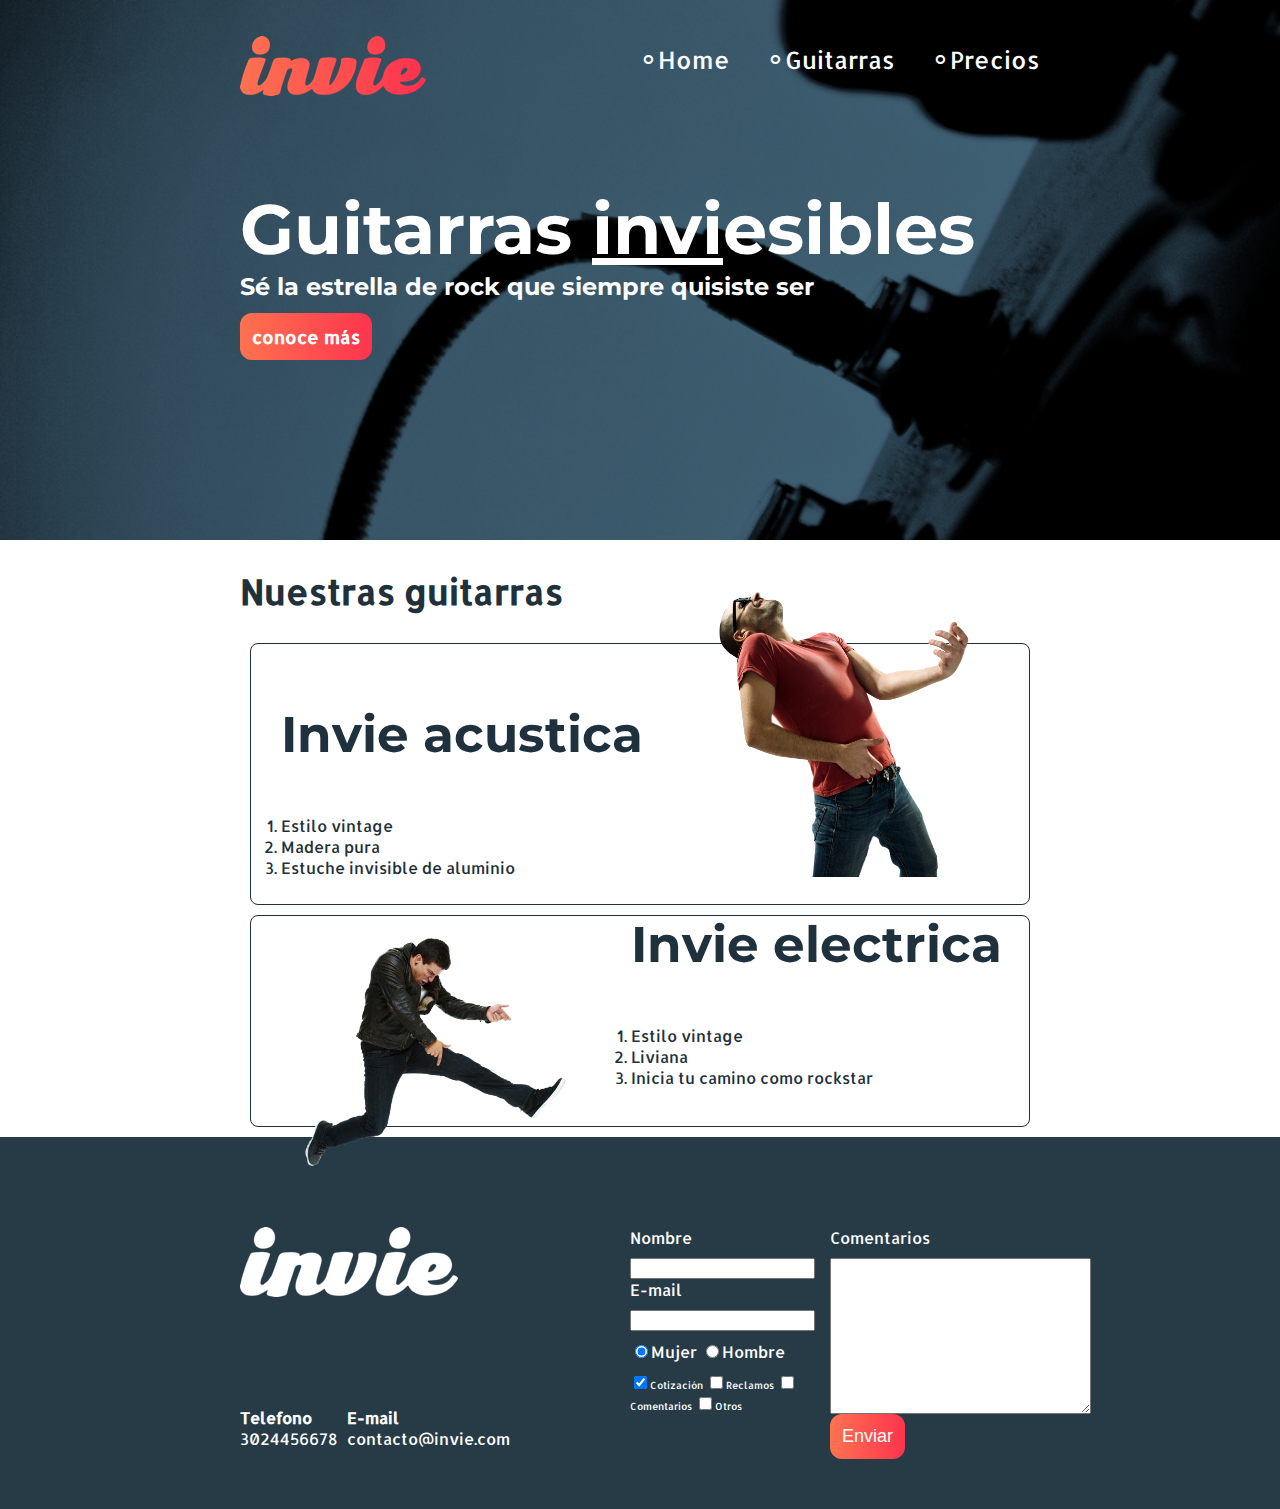
<file: index.html>
<!doctype html>
<html>
	<head>
		<title>Invie</title>
		<meta charset="utf-8" />
		<link href="https://fonts.googleapis.com/css?family=Allerta|Montserrat" rel="stylesheet">
		<link rel="stylesheet" type="text/css" href="css/invie.css"/>
	</head>
	<body>
		<section id="portada " class="portada"> <!-- portada -->
		<header id="header" class="header contenedor"> <!-- header -->
			
			<figure class="logotipo"> <!-- logotipo -->
				<img src="imagenes/invie.png" width="186" height="60" alt="Invie Logotipo"/>
			</figure>
			<nav class="menu"> <!-- menu -->
				<ul>
					<li><a href="index.html">Home</a></li>
					<li><a href="#guitarras">Guitarras</a></li>

					<li><a href="precios.html">Precios</a></li>
				</ul>
			</nav>
		</header>
		<div class="contenedor">
			<h1 class="titulo">Guitarras <span>invi</span>esibles</h1> <!-- titulo -->
			<h3 class="title-a">Sé la estrella de rock que siempre quisiste ser<h3><!-- resumen -->
			<a class="boton" href="#guitarras">conoce más</a><!-- boton -->
		</div>
		</section>
		<section id="guitarras" class="guitarras contenedor"> <!-- guitarras -->
			<h2>Nuestras guitarras</h2><!-- titulo -->
			<article class="guitarra"><!-- guitarra1 -->
				<img class="right" src="imagenes/invie-acustica.png"  width="350" height="" alt="Guitarra Invie Acustica"/>
				<div class="contenedor-guitarra-a">
					<h3 class="title-b">Invie acustica</h3>
					<ol>
					<li>Estilo vintage</li>
					<li>Madera pura</li>
					<li>Estuche invisible de aluminio</li>
					</ol>
				</div> 
			</article>
			<article class="guitarra b"><!-- guitarra2 -->
				<img class="left" src="imagenes/invie-classic.png" width="350" height="" alt="Guitarra Invie Classic"/>
				<div class="contenedor-guitarra-b">
				<h3 class="title-b">Invie electrica</h3>
				<ol>
					<li>Estilo vintage</li>
					<li>Liviana</li>
					<li>Inicia tu camino como rockstar</li>
				</ol>
				</div>
			</article>
		</section>
		<footer  class="footer">
			<div class="contenedor">
				<div class="contacto">
					<img src="imagenes/invie-white.png" alt="logotipo blanco">
					<a href="tel:+573024456678"><strong>Telefono</strong> <span>3024456678</span></a>
					<a href="mailto:contacto@invie.com"><strong>E-mail</strong> <span>contacto@invie.com</span></a>
				</div>
				<form class="formulario">
					<div class="col1">
						<label for="nombre">Nombre</label>
						<input type="text" name="nombre" required id="nombre"></input>
						<label for="email">E-mail</label>
						<input type="email" name="email"
						required id="email" ></input>
						<div class="sexo">
						<label for="mujer">
						<input type="radio" id="mujer" name="sexo" checked value="mujer">Mujer</label>
						<label for="hombre">
						<input type="radio" id="hombre" name="sexo" value="hombre" >Hombre</label>
						</div>
						<div class="intereses">
							<label for="cotizacion">
								<input type="checkbox" id="cotizacion" checked name="intereses" value="cotizacion">Cotización</input>
							</label>
							<label for="reclamos">
								<input type="checkbox" id="reclamos" name="intereses" value="reclamos">Reclamos</input>
							</label>
							<label for="comentarios">
								<input type="checkbox" id="comentarios" name="intereses" value="comentarios">Comentarios</input>
							</label>
							<label for="otros">
								<input type="checkbox" id="otros" name="intereses" value="otros">Otros</input>
							</label>
						</div>
					</div>
					<div class="col2">
						<label for="comentarios">Comentarios</label>
						<textarea name="comentarios" id="comentarios" cols="30" rows="10"></textarea>
						<input type="submit" value="Enviar" class="boton"></input>
					</div>
					</form>
			</div>
		</footer>
	</body>
</html>
</file>
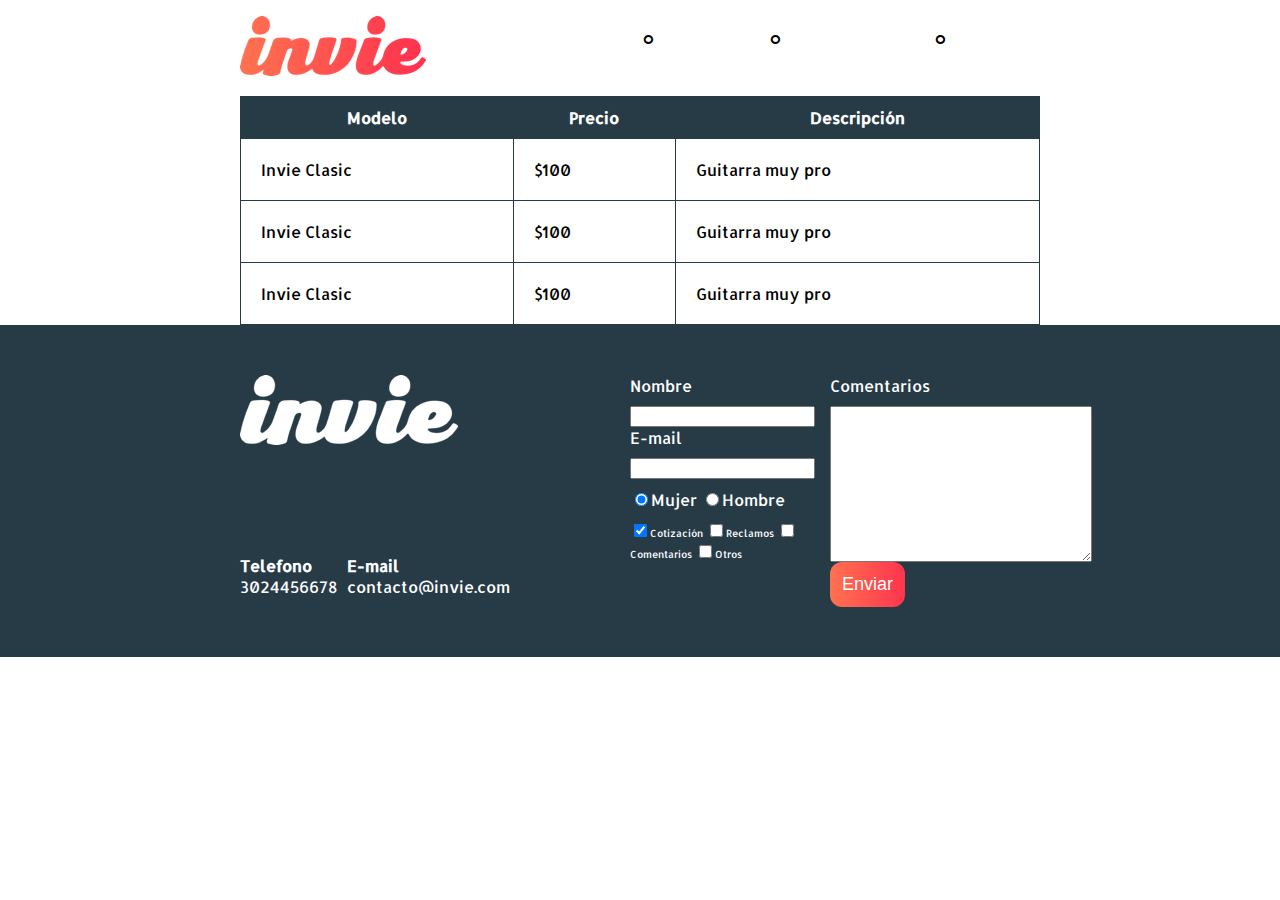
<file: precios.html>
<!doctype html>
<html>
	<head>
		<title>Precios de tus mejores guitarras!!</title>
		<meta charset="utf-8" />
		<link href="https://fonts.googleapis.com/css?family=Allerta|Montserrat" rel="stylesheet">
		<link rel="stylesheet" type="text/css" href="css/invie.css"/>
	</head>
	<body>
	<header id="header" class="header contenedor"> <!-- header -->
			
			<figure class="logotipo"> <!-- logotipo -->
				<img src="imagenes/invie.png" width="186" height="60" alt="Invie Logotipo"/>
			</figure>
			<nav class="menu"> <!-- menu -->
				<ul>
					<li><a href="index.html">Home</a></li>
					<li><a href="index.html#guitarras">Guitarras</a></li>

					<li><a href="precios.html">Precios</a></li>
				</ul>
			</nav>
		</header>
		<section class="tabla">
			<div class="contenedor">
				<table>
					<thead>
						<tr>
							<th colspan="" rowspan="" headers="" scope="">Modelo</th>
							<th colspan="" rowspan="" headers="" scope="">Precio</th>
							<th colspan="" rowspan="" headers="" scope="">Descripción</th>
						</tr>
					</thead>
					<tbody>
						<tr>
							<td colspan="" rowspan="" headers="">Invie Clasic</td>
							<td colspan="" rowspan="" headers="">$100</td>
							<td colspan="" rowspan="" headers="">Guitarra muy pro</td>
						</tr>
						<tr>
							<td colspan="" rowspan="" headers="">Invie Clasic</td>
							<td colspan="" rowspan="" headers="">$100</td>
							<td colspan="" rowspan="" headers="">Guitarra muy pro</td>
						</tr>	
						<tr>
							<td colspan="" rowspan="" headers="">Invie Clasic</td>
							<td colspan="" rowspan="" headers="">$100</td>
							<td colspan="" rowspan="" headers="">Guitarra muy pro</td>
						</tr>	
					</tbody>
				</table>
			</div>
		</section>
		<footer  class="footer">
			<div class="contenedor">
				<div class="contacto">
					<img src="imagenes/invie-white.png" alt="logotipo blanco">
					<a href="tel:+573024456678"><strong>Telefono</strong> <span>3024456678</span></a>
					<a href="mailto:contacto@invie.com"><strong>E-mail</strong> <span>contacto@invie.com</span></a>
				</div>
				<form class="formulario">
					<div class="col1">
						<label for="nombre">Nombre</label>
						<input type="text" name="nombre" required id="nombre"></input>
						<label for="email">E-mail</label>
						<input type="email" name="email"
						required id="email" ></input>
						<div class="sexo">
						<label for="mujer">
						<input type="radio" id="mujer" name="sexo" checked value="mujer">Mujer</label>
						<label for="hombre">
						<input type="radio" id="hombre" name="sexo" value="hombre" >Hombre</label>
						</div>
						<div class="intereses">
							<label for="cotizacion">
								<input type="checkbox" id="cotizacion" checked name="intereses" value="cotizacion">Cotización</input>
							</label>
							<label for="reclamos">
								<input type="checkbox" id="reclamos" name="intereses" value="reclamos">Reclamos</input>
							</label>
							<label for="comentarios">
								<input type="checkbox" id="comentarios" name="intereses" value="comentarios">Comentarios</input>
							</label>
							<label for="otros">
								<input type="checkbox" id="otros" name="intereses" value="otros">Otros</input>
							</label>
						</div>
					</div>
					<div class="col2">
						<label for="comentarios">Comentarios</label>
						<textarea name="comentarios" id="comentarios" cols="30" rows="10"></textarea>
						<input type="submit" value="Enviar" class="boton"></input>
					</div>
					</form>
			</div>
		</footer>
	</body>
	</html>
</file>
<file: css/invie.css>
* {
	/*width:;*/
	/*higth:;*/
	
}
body{
	font-family: 'Allerta', sans-serif;
	margin: 0;
}
.titulo {
	font-size: 70px;
	font-family: 'Montserrat', sans-serif;
	margin-bottom: 0;
	margin-top: 70px;
}
.titulo span {
	text-decoration: underline;
}
.title-a {
	font-size: 24px;
	font-family: 'Montserrat', sans-serif;
	margin-top: 0;
}
.title-b {
	font-size: 50px;
	font-family: 'Montserrat', sans-serif;
}
.guitarras {
	color:#1f313c;
	
}
.guitarras h2 {
	font-size: 35px;
}
.portada{
	background-image: url(../imagenes/background.png);
	background-size: cover;
	color:white;
	padding: 20px; 
	height: 500px;
}
.boton {
	border-radius: 12px;
	border:none;
	background: #fd324e;
	color: white;
	padding: 12px;
	cursor: pointer;
	text-decoration: none;
	font-size: 18px;
	background: linear-gradient(to left, #fe344e, #ff7250)
}
.menu{
	font-size: 24px;
	display: inline-block;
	position: absolute;
	right: 0;
}
.menu li{
	display: inline-block;
	margin-left: 30px;
}
.menu li:before {
	content: '∘' ;
	font-size: 30px;
	line-height: 20px;
	color:none;
}
.menu a {
	color: white;
	text-decoration: none;
}
.logotipo {
	display: inline-block;
	margin-left: 0px;
}

.contenedor {
 	width: 800px;
	margin: auto;
 }

.guitarra {
	margin: 10px;
	padding: 10px;
	/*overflow: hidden;*/
	border:1px solid #1f313c;
	border-radius: 8px;
}
.guitarra ol {
	padding: 0;
}
.guitarra.b {
	height: 190px;
}
.right {
	float: right;
	position: relative;
	top: -127px;
}
.left {
	float: left;
	position: relative;	
}
.contenedor-guitarra-a {
	
	padding-left:20px; 
}
.contenedor-guitarra-b {
	margin-left: 370px;
	position: relative;
	bottom: 90px;
}

.header {
	position: relative;
}

.footer {
	background: #273b47;
}
.contacto {
	display: flex;
	width: 300px;
	flex-wrap: wrap;
	align-items: center;
}
.contacto img{
	display:block;
}
.contacto strong{
	display: block;
}
.contacto a{
	color: white;
	text-decoration:none;
	margin: 10px 10px 10px 0px;
}
.footer .contenedor{
	display: flex;
	justify-content: space-between;
}
.formulario {
	display: flex;
	width: 400px;
	color: white;
	padding: 50px 10px;
}
.col1, .col2 {
	display: flex;
	flex-direction: column;
}
.col1 {
	margin-right: 15px;
}
.col2 {
	align-items: flex-start;
}
.intereses label {
	font-size: 10px;
}
.formulario label, .sexo, .intereses {
	margin-bottom: 10px;
}
.sexo {
	margin-top: 10px;
}
table {
	width: 100%
}
th {
	background: #273b47;
	color: white;
}
th {
	padding: 10px;
}
td {
	padding: 20px;
	text-align: left;
}
table, td, th {
	border:1px solid #273b47;
	border-collapse: collapse;
}
</file>
